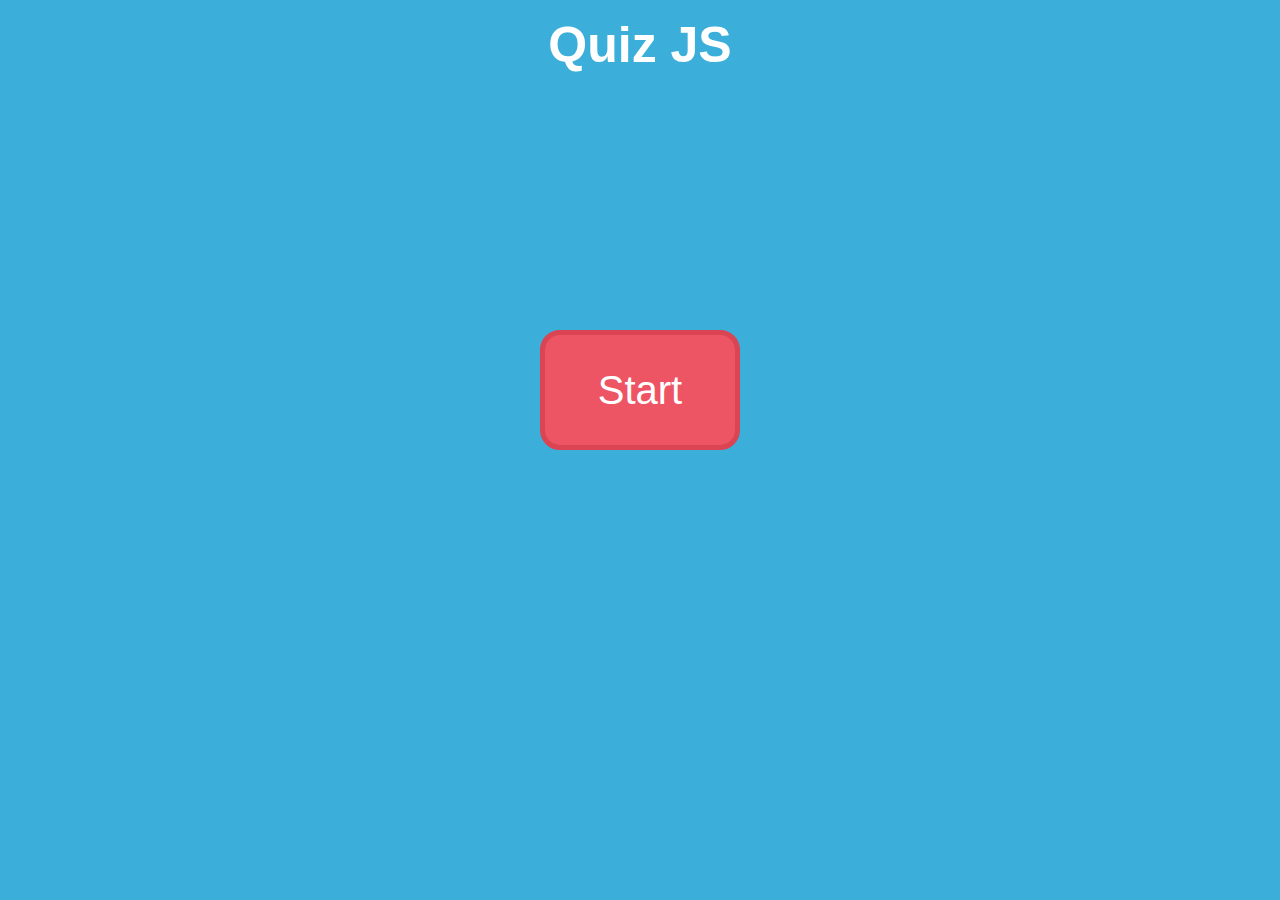
<file: Quiz/index.html>
<!DOCTYPE html>
<html lang="en">
<head>
    <link rel="stylesheet" href="style.css">
    <meta charset="UTF-8">
    <meta name="viewport" content="width=device-width, initial-scale=1.0">
    <title>Quiz Js</title>
</head>
<body class="wrong">
    <header class="header">
        <h1>
            Quiz JS
        </h1>
    </header>
    <div class="wrapper">
        <div class="questions-wrapper">
            <div class="question">
                <p id="questionP"></p>
            </div>
            <div class="answers-wrapper">
                <button onclick="IsCorrectAnswer(this)" class="answer">Odgvovor 1</button>
                <button onclick="IsCorrectAnswer(this)" class="answer">Odgvovor 2</button>
            </div>
            <div class="answers-wrapper">
                <button onclick="IsCorrectAnswer(this)" class="answer">Odgvovor 3</button>
                <button onclick="IsCorrectAnswer(this)" class="answer">Odgvovor 4</button>
            </div>
            <div>
                <button  id="next-btn"  class="btn">
                    Next
                </button>
            </div>
        </div>
        <div>
            <button id="start-btn" onclick="StartQuiz()" class="btn">Start</button>
        </div>
    </div>
    <div id="result">
        <p class="number">
            result
        </p>
        <p class="message">
            not bad
        </p>
        <div class="result-button">
            <button id="try-again" onclick="StartQuiz()" class="btn">Try again</button>
        </div>
    </div>
    <script src="java.js"></script>

</body>
</html>
</file>
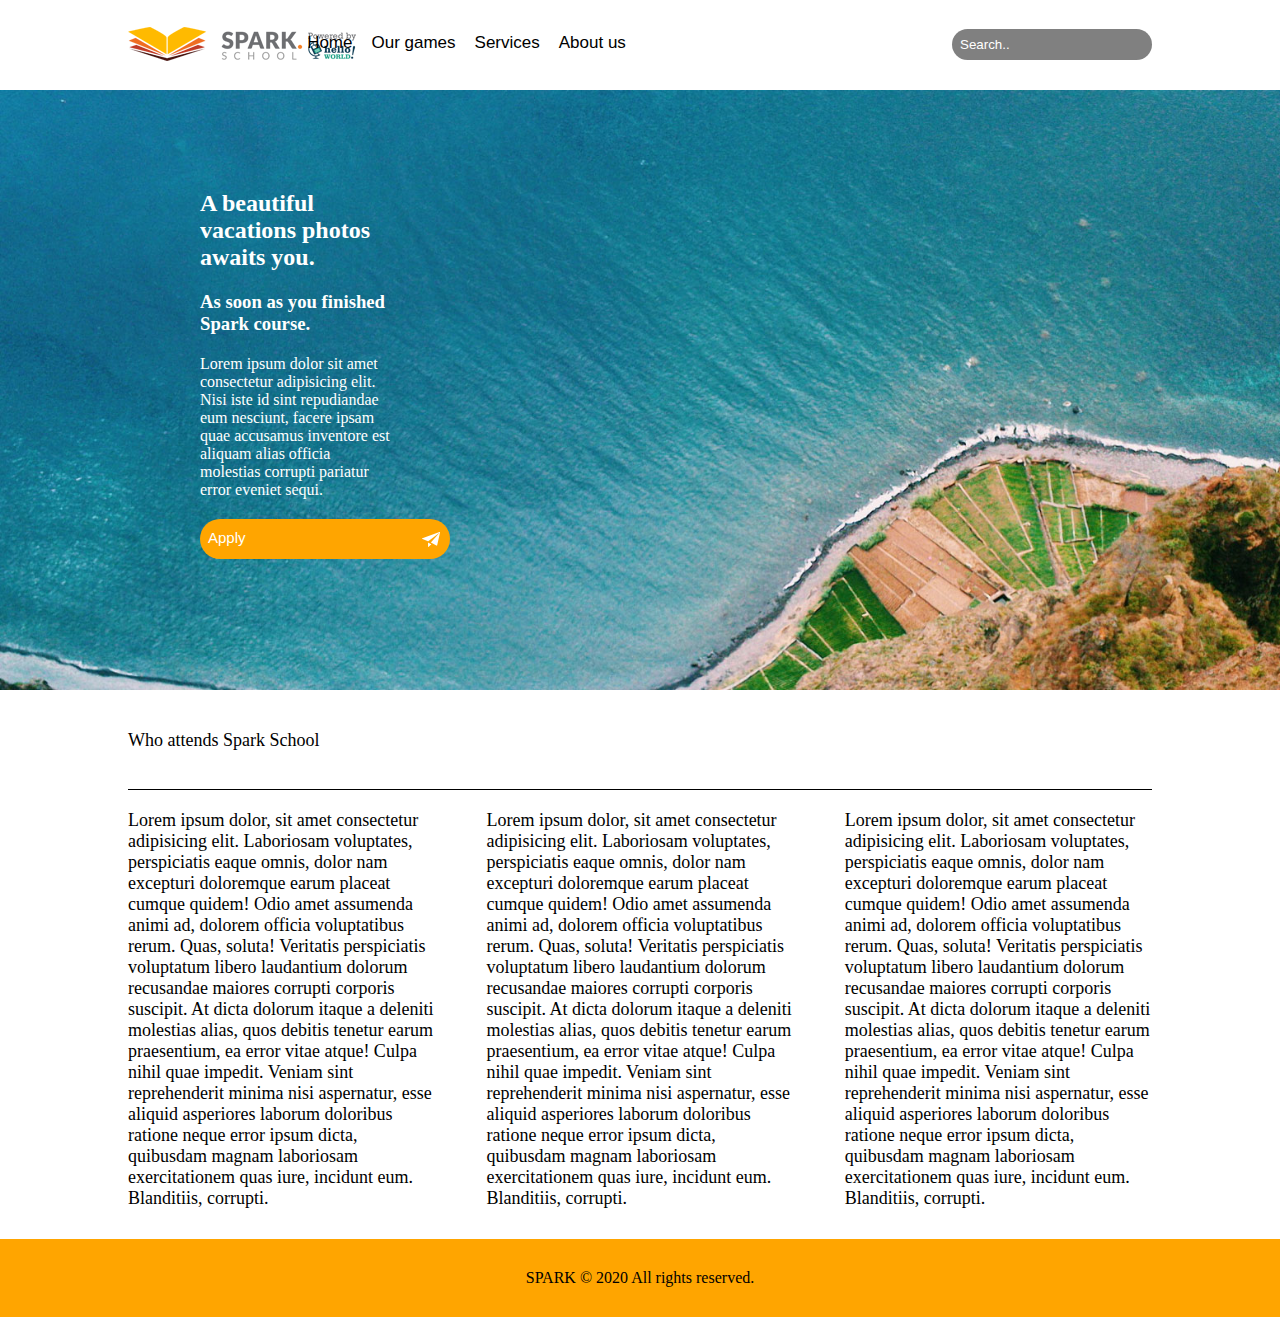
<file: Spark static web page/index.html>
﻿<!DOCTYPE html>
<html lang="en">
<head>
    <title>Spark School</title>
    <meta charset="UTF-8">
    <meta name="viewport" content="width=device-width, user-scalable=0, initial-scale=1.0, minimum-scale=1.0, maximum-scale=1.0">
    <link rel="shortcut icon" href="favicon.ico">
    <link rel="stylesheet" href="css\style.css">
    <script src="java.js"></script>
</head>
<body id="bodi" >
    <header>
        <div class="wrapper">
            <img src="./css/images/logo.png" alt="spark logo">
            <ul>
                <li><a href="#">Home</a></li>
                <li><a href="#">Our games</a></li>
                <li><a href="#">Services</a></li>
                <li><a href="#">About us</a></li>
            </ul>
            <input class="search" placeholder="Search.." type="text">
        </div>
    </header>
    <div id="glavni" >
        <div id="img-poster">
            <div class="tekst-slika">
                <h2>A beautiful vacations photos awaits you.</h2>
                <h3>As soon as you finished Spark course. </h3>
                <p>Lorem ipsum dolor sit amet consectetur adipisicing elit. Nisi iste id sint repudiandae eum nesciunt, facere ipsam quae accusamus inventore est aliquam alias officia molestias corrupti pariatur error eveniet sequi.</p>
                <button class="search" id="ttt">
                    <div class="label">Apply</div>
                    <div class="btn-icon"></div>
                </button>
            </div>
        </div>
        <div class="glavni-tekst">
            <div class="glavni-tekst-heaeder wrapper">
                <p>Who attends Spark School</p>
            </div>
            <div class="wrapper">
            <section>
                <p>Lorem ipsum dolor, sit amet consectetur adipisicing elit. Laboriosam voluptates, perspiciatis eaque omnis, dolor nam excepturi doloremque earum placeat cumque quidem! Odio amet assumenda animi ad, dolorem officia voluptatibus rerum.
                Quas, soluta! Veritatis perspiciatis voluptatum libero laudantium dolorum recusandae maiores corrupti corporis suscipit. At dicta dolorum itaque a deleniti molestias alias, quos debitis tenetur earum praesentium, ea error vitae atque!
                Culpa nihil quae impedit. Veniam sint reprehenderit minima nisi aspernatur, esse aliquid asperiores laborum doloribus ratione neque error ipsum dicta, quibusdam magnam laboriosam exercitationem quas iure, incidunt eum. Blanditiis, corrupti.</p>
            </section>
            <section>
                <p>Lorem ipsum dolor, sit amet consectetur adipisicing elit. Laboriosam voluptates, perspiciatis eaque omnis, dolor nam excepturi doloremque earum placeat cumque quidem! Odio amet assumenda animi ad, dolorem officia voluptatibus rerum.
                Quas, soluta! Veritatis perspiciatis voluptatum libero laudantium dolorum recusandae maiores corrupti corporis suscipit. At dicta dolorum itaque a deleniti molestias alias, quos debitis tenetur earum praesentium, ea error vitae atque!
                Culpa nihil quae impedit. Veniam sint reprehenderit minima nisi aspernatur, esse aliquid asperiores laborum doloribus ratione neque error ipsum dicta, quibusdam magnam laboriosam exercitationem quas iure, incidunt eum. Blanditiis, corrupti.</p>
            </section>
            <section>
                <p>Lorem ipsum dolor, sit amet consectetur adipisicing elit. Laboriosam voluptates, perspiciatis eaque omnis, dolor nam excepturi doloremque earum placeat cumque quidem! Odio amet assumenda animi ad, dolorem officia voluptatibus rerum.
                Quas, soluta! Veritatis perspiciatis voluptatum libero laudantium dolorum recusandae maiores corrupti corporis suscipit. At dicta dolorum itaque a deleniti molestias alias, quos debitis tenetur earum praesentium, ea error vitae atque!
                Culpa nihil quae impedit. Veniam sint reprehenderit minima nisi aspernatur, esse aliquid asperiores laborum doloribus ratione neque error ipsum dicta, quibusdam magnam laboriosam exercitationem quas iure, incidunt eum. Blanditiis, corrupti.</p>
            </section>
            </div>
        </div>
        <footer>
                <p>SPARK © 2020 All rights reserved.</p>
        </footer>
    </div>



</body>
</html>
</file>
<file: Quiz/style.css>
*{
    margin: 0;
    padding: 0;
    box-sizing: border-box;
}
body{
    background-color:#3BAFDA;
}
h1{
    font-family: Impact, Haettenschweiler, 'Arial Narrow Bold', sans-serif;
    font-size: 50px;
    color: white;
}
header{
    width: 100%;
    display: flex;
    align-items: center;
    height: 90px;
    justify-content: center;
}
.wrapper{
    width: 100%;
    height: 600px;
    display: flex;
    justify-content: center;
    align-items: center;
    flex-direction: column;
}
.questions-wrapper{
    width: 40%;
    height:100%;
    background-color: white;
    justify-content: center;
    flex-direction: column;
    align-items: center;
    border-radius: 20px;
    box-shadow: 5px 10px 8px #888888;
    display: none;
}
.question
{
    width: 400px;
    font-size: 20px ;
    height: 100px;
    margin-bottom: 50px;
    display: flex;
    justify-content: center;
    align-items: center;
    border: 3px solid whitesmoke;
    border-radius: 20px;
    font-family: Arial, Helvetica, sans-serif;
}
.question p{
    width: 100%;
    text-align: center;
}
.answers-wrapper .answer
{
    width: 200px;
    height: 70px;
    margin: 10px 0px;
    background-color: #4FC1E9;
    border-radius: 20px;
    border: 5px solid #3BAFDA;
    outline: none;
    cursor: pointer;
    font-size: 17px;
    color: white;
}
.btn{
    color: white;
    width: 150px;
    height: 70px;
    background-color: #ED5565;
    border: #DA4453 5px solid;
    border-radius: 20px;
    cursor: pointer;
    outline: none;
    font-size: 30px;
}
#next-btn{
    background-color: #4FC1E9;
    border: 5px solid #3BAFDA;
    position: relative;
    margin-top: 20px;
}
#start-btn{
    width: 200px;
    height: 120px;
    font-size: 40px;
}
#result{
    position: absolute;
    width: 22%;
    top: 40%;
    left: 38%;
    height: 220px;
    background-color: rgb(223, 223, 223);
    font-size: 35px;
    color: black;
    border-radius: 30px;
    border: 0.5px black solid;
    display: flex;
    padding: 10px;
    display: none;
}
#result p{
    text-align: center;
    margin-bottom: 20px;
    font-family: monospace;
}
.result-button{
    display: flex;
    justify-content: center;
    align-items: center;
    font-size: 44px;
}
.result-button button{
    font-size: 22px;
    padding: 10px;
}
#try-again{
    background-color: green;
    border-color:rgb(26, 148, 49);
}
@media(max-width:650px)
{
    .wrapper{
        width: 70%;
        margin-left: 15%;
        height: 530px;
    }
    .questions-wrapper{
        width: 100%;
    }
    .answers-wrapper{
        width: 100%;
        height: 30%;
        display: flex;
        flex-direction: column;
        justify-content: center;
        align-items: center;
    }
    .answers-wrapper .answer
    {
        width: 175px;
    }
    .question{
        width: 80%;
        margin: 0;
        margin-top: 10px;
        font-size: 18px;
    }
    #next-btn{
        margin-bottom: 10px;
        height: 60px;
    }
    #result{
        left: 10%;
        width: 80%;
    }
}
</file>
